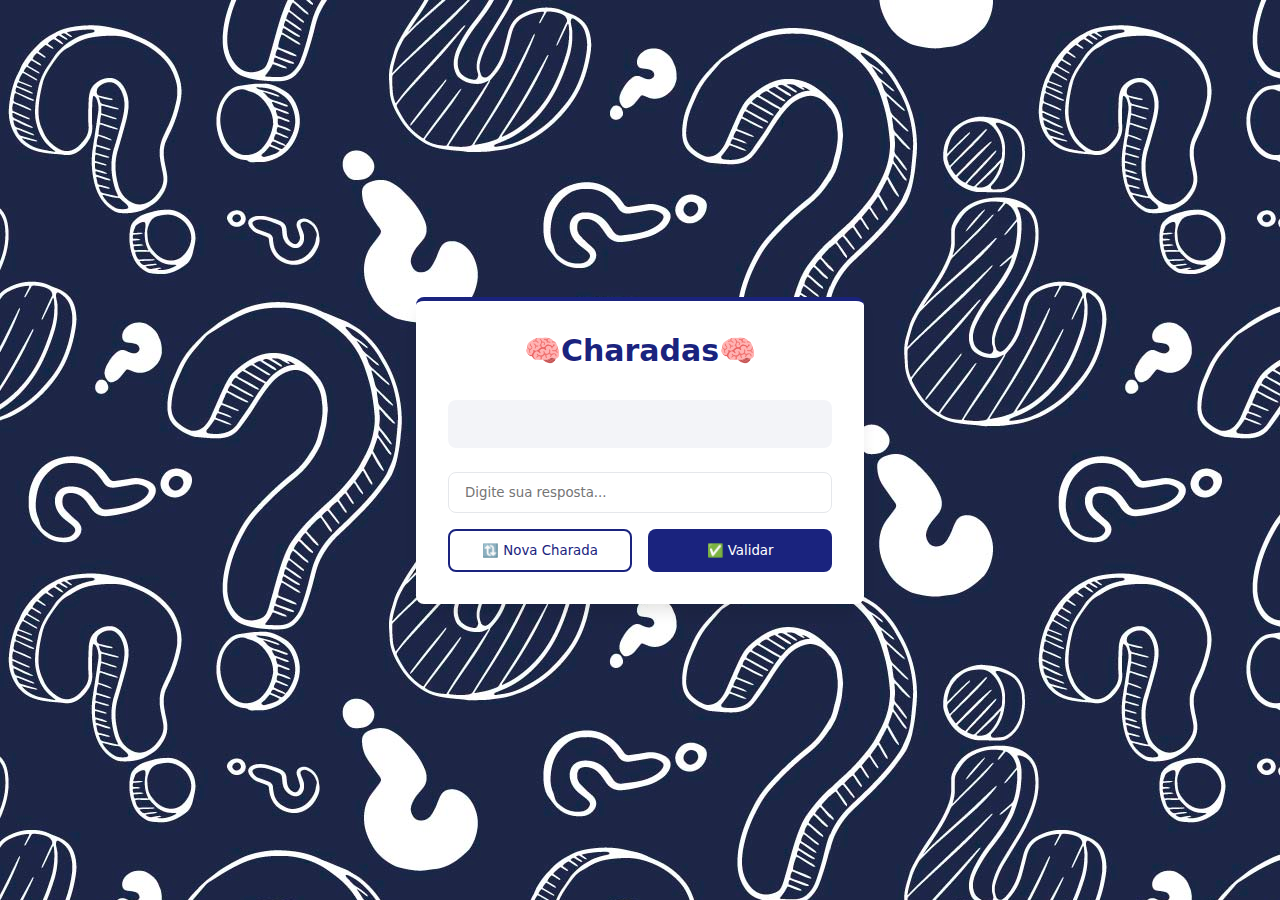
<file: index.html>
<!DOCTYPE html>
<html lang="pt-BR">
  <head>
    <meta charset="UTF-8" />
    <meta name="viewport" content="width=device-width, initial-scale=1.0" />
    <title>Charadas</title>
    <link rel="stylesheet" href="style.css">
  </head>
  <body>
    <div class="container">
      <div class="card">
        <div class="header">
            <h1>🧠Charadas🧠</h1>
        </div>
        
        <div id="textocharada" class="charada"></div>

        <div class="form-group">
          <input type="text" id="respostaUsuario" placeholder="Digite sua resposta...">
        </div>

        <div id="response" class="response-area hidden"></div>

        <div class="buttons">
            <button class="btn-new" onclick="getCharada()">
              🔃 Nova Charada
            </button>
          <button class="btn-validate"onclick=" validateResponse()">
            ✅ Validar
          </button>
        </div>
      </div>
    </div>
    <script src="script.js"></script>
  </body>
</html>
</file>
<file: style.css>
* {
    margin: 0;
    padding: 0;
    box-sizing: border-box;
    font-family: system-ui, -apple-system, sans-serif;
    /* border: 1px solid red; */
  }
  
  :root {
    --dark-blue: #1a237e;
    --off-white: #f5f5f5;
  }
  
  body {
    background-image: url(fundo.jpg);
  }
  
  .container {
    min-height: 100vh;
    display: flex;
    align-items: center;
    justify-content: center;
    padding: 1rem;
  }
  
  .card {
    background-color: white;
    border-radius: 0.5rem;
    box-shadow: 0 10px 15px -3px rgba(0, 0, 0, 0.1);
    padding: 2rem;
    width: 100%;
    max-width: 28rem;
    border-top: 4px solid var(--dark-blue);
  }
  
  .header {
    display: flex;
    align-items: center;
    justify-content: center;
    gap: 0.75rem;
    margin-bottom: 2rem;
  }
  
  h1 {
    color: var(--dark-blue);
    font-size: 1.875rem;
    font-weight: bold;
  }
  
  .charada {
    background-color: rgba(26, 35, 126, 0.05);
    border-radius: 0.5rem;
    padding: 1.5rem;
    margin-bottom: 1.5rem;
  }
  
  .charada p {
    color: var(--dark-blue);
    font-size: 1.125rem;
    font-weight: 500;
  }
  
  .form-group {
    margin-bottom: 1rem;
  }
  
  input {
    width: 100%;
    padding: 0.75rem 1rem;
    border-radius: 0.5rem;
    border: 1px solid #e5e7eb;
    outline: none;
    transition: all 0.2s;
  }
  
  input:focus {
    border-color: var(--dark-blue);
    box-shadow: 0 0 0 3px rgba(26, 35, 126, 0.1);
  }
  
  .buttons {
    display: grid;
    grid-template-columns: 1fr 1fr;
    gap: 1rem;
  }
  
  button {
    display: flex;
    align-items: center;
    justify-content: center;
    gap: 0.5rem;
    padding: 0.75rem 1.5rem;
    border-radius: 0.5rem;
    border: none;
    cursor: pointer;
    font-weight: 500;
    transition: all 0.2s;
  }
  
  .btn-validate {
    background-color: var(--dark-blue);
    color: white;
  }
  
  .btn-validate:hover {
    background-color: rgba(26, 35, 126, 0.9);
  }
  
  .btn-new {
    background-color: white;
    color: var(--dark-blue);
    border: 2px solid var(--dark-blue);
  }
  
  .btn-new:hover {
    background-color: rgba(26, 35, 126, 0.05);
  }

.response-area{
    background-color: rgba(26, 35, 126, 0.05);
    border-radius: 0.5rem;
    padding: 1.5rem;
    margin-bottom: 1.5rem;
}
  .hidden {
    display: none;
}
</file>
